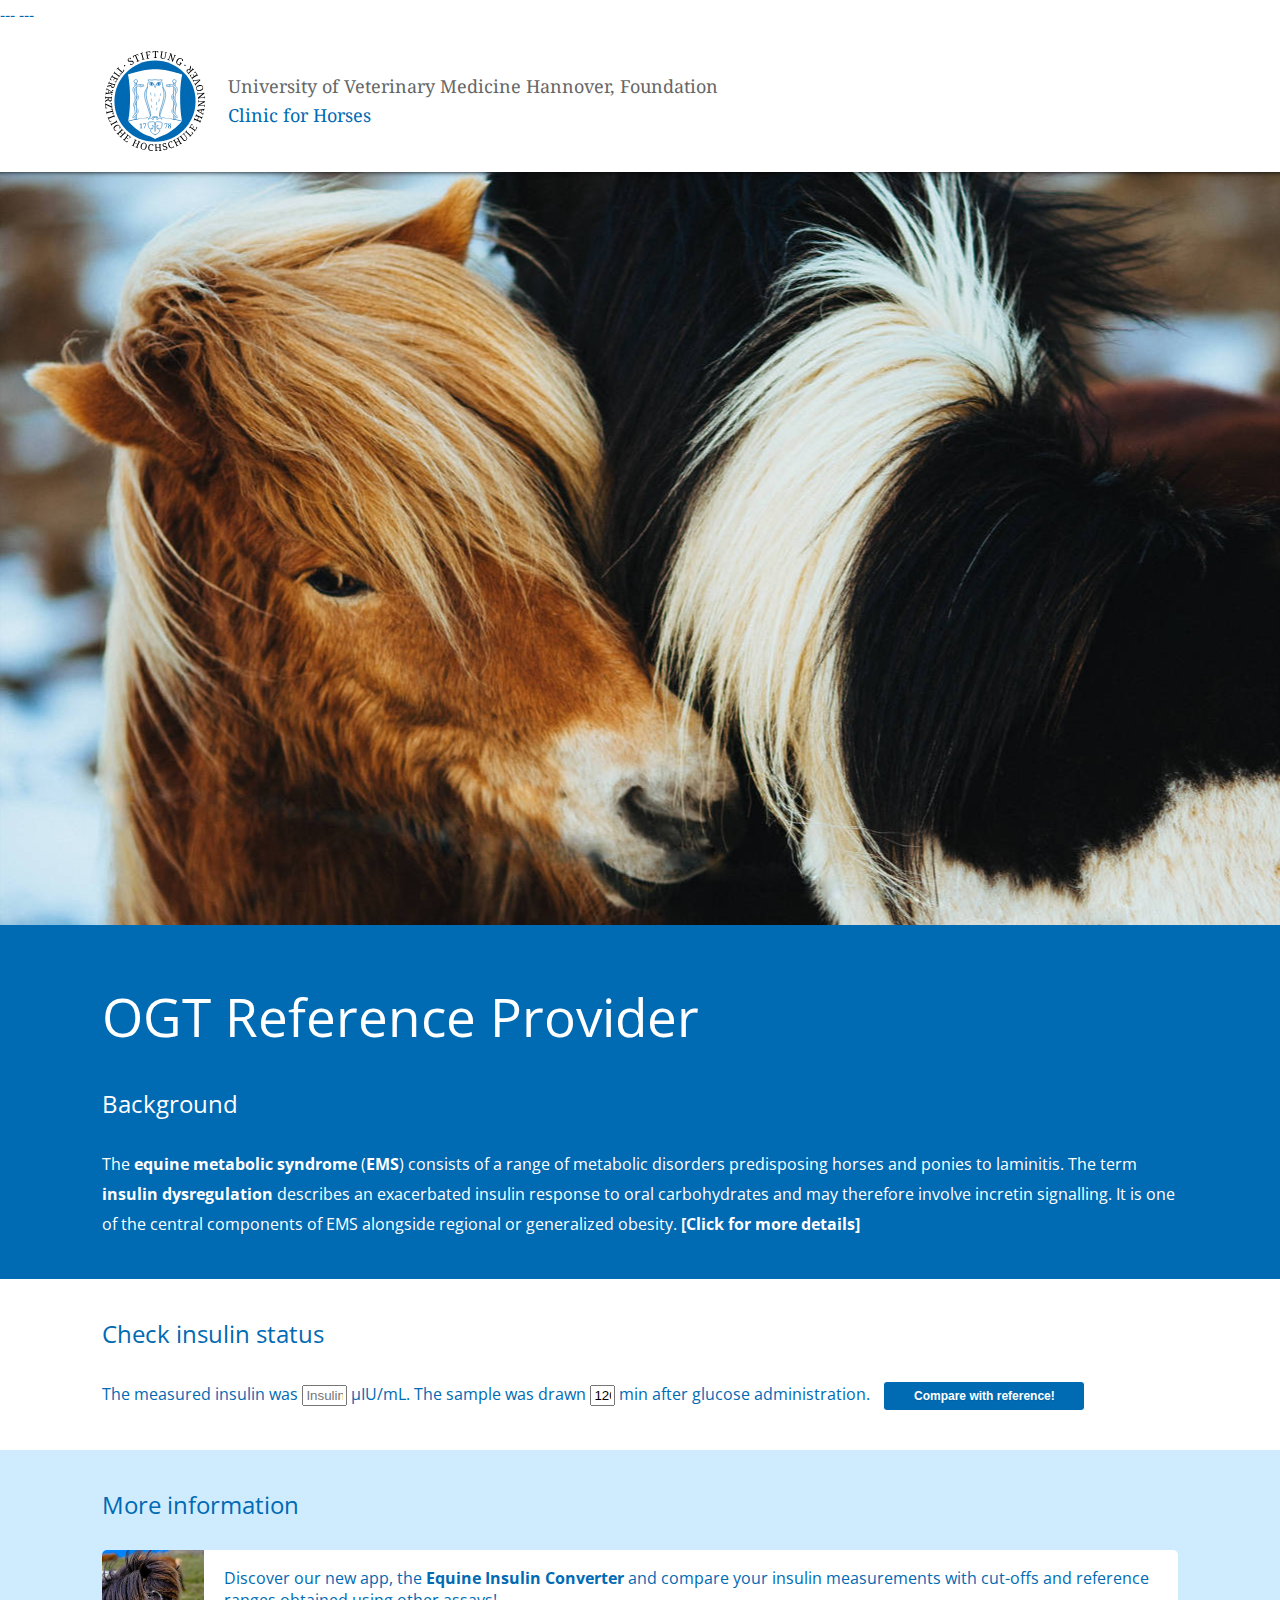
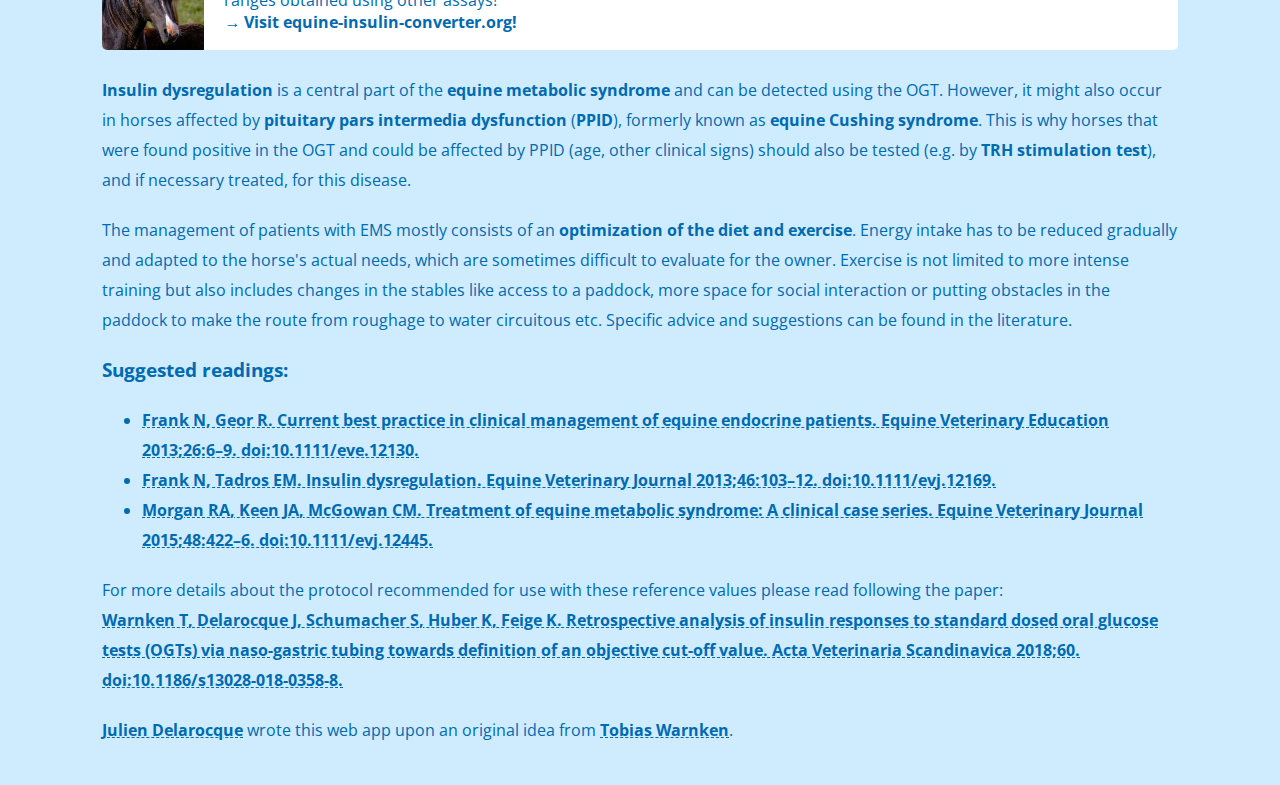
<file: index.html>
---
---
<!DOCTYPE html>
<html>
<head>
  <meta charset="utf-8">
  <meta http-equiv="X-UA-Compatible" content="IE=edge">
  <title>OGT Reference Provider</title>
  <meta name="description" content="A simple WebApp providing references for insulin during OGT in horses.">
  <meta name="viewport" content="width=device-width, initial-scale=1.0">
  <link href="//fonts.googleapis.com/css?family=Droid+Serif|Open+Sans:400,700" rel="stylesheet">
  <link rel="stylesheet" href="css/normalize.css">
  <!-- <link rel="stylesheet" href="css/style.css"> -->
  <link rel="stylesheet" href="css/style.min.css">
  <link rel="apple-touch-icon" sizes="180x180" href="/apple-touch-icon.png">
  <link rel="icon" type="image/png" sizes="32x32" href="/favicon-32x32.png">
  <link rel="icon" type="image/png" sizes="16x16" href="/favicon-16x16.png">
  <link rel="manifest" href="/site.webmanifest">
  <script defer data-domain="ogt-reference-provider.org" src="https://plausible.io/js/plausible.outbound-links.js"></script>
</head>
<body>
<a class="invisible" href="http://www.tiho-hannover.de/pferde">
<header>
  <table>
    <tr>
      <td class="logo-container">
        <div class="logo"></div>
      </td>
      <td>
        University of Veterinary Medicine Hannover, Foundation<br>
        <span class="blue">Clinic for Horses</span>
      </td>
    </tr>
  </table>
</header>
</a>
<div class="banner">
</div>
<section class="intro">
  <h1>OGT Reference Provider</h1>
  <h2>Background</h2>
  <details>
  <summary>
    The <strong>equine metabolic syndrome</strong> (<strong>EMS</strong>)
    consists of a range of metabolic disorders predisposing horses and ponies
    to laminitis. The term <strong>insulin dysregulation</strong> describes an
    exacerbated insulin response to oral carbohydrates and may therefore
    involve incretin signalling. It is one of the central components of EMS
    alongside regional or generalized obesity. 
  </summary>
  <p>
    <strong>Insulin resistance</strong> results from an altered response of
    peripheral tissues to insulin and is associated with insulin dysregulation.
    However, not every horse suffering from insulin dysregulation is insulin
    resistant. Therefore, diagnostic tests for EMS should not rely solely on
    insulin sensitivity.
  </p>
  <p>
    Protocol for the <strong>oral glucose test</strong> (<strong>OGT</strong>):
  </p>
  <ol>
    <li>Let the horse fast overnight.</li>
    <li>Collect a basal blood sample.</li>
    <li>
      Administer 1 g glucose/kg bodyweight in 2L of water via nasogastric
      tubing.
    </li>
    <li>
      Collect a second sample around 120 min (maximal range 90 and 180 min). The
      horse should not be allowed to eat in the meantime.
    </li>
    <li>
      Analyze the samples for glucose and insulin. The latter should be measured
      using the Mercodia<sup>&reg;</sup> Equine Insulin ELISA to ensure the
      obtention of a valid diagnosis based on the here provided reference range.
    </li>
  </ol>
  <p>
    In contrast to tests like the <strong>combined glucose/insulin test</strong>
    (<strong>CGIT</strong>), this test has the advantage of being more
    practical to perform in a field environment and to assess postprandial
    hyperinsulinaemia under standardized conditions. Furthermore, in contrast to
    intravenous glucose infusion, enteral glucose can activate
    <strong>incretin</strong> signalling. Therefore, <strong>the OGT is better
    suited to detect insulin dysregulation</strong> than other test, while the
    other tests are more relevant for insulin resistance.
  </p>
  <p>
    This web app is derived from a <a href="#paper">paper</a> that tries to provide
    a <strong>more consistent reference range for insulin</strong> during the
    OGT. In addition, it <strong>alleviates the requirements on timing</strong> by
    providing a <strong>dynamic reference range for insulin at any time-point
    between 90 and 180 minutes</strong>, instead of 120 min only.
    <strong>The reference range is currently only available for insulin measured
    using the Mercodia<sup>&reg;</sup> Equine Insulin ELISA</strong>. If you
    struggle finding a laboratory using this assay you can contact our <a
    href="https://www.tiho-hannover.de/kliniken-institute/kliniken/klinik-fuer-rinder/labore/endokrinologisches-labor">partner
    laboratory</a>.
  </p>
  </details>
</section>
<section class="insulin">
  <h2>Check insulin status</h2>
  <p>
    The measured insulin was <input id="insulin" oninput="validateNumber(this);" placeholder="Insulin"> µIU/mL.
    The sample was drawn <input id="time" oninput="validateTime(this);" value="120">
    min after glucose administration. <button id="check" type="button" onclick="check()">Compare with reference!</button>
  </p>
  <p id="result"></p>
</section>
<section class="more">
  <h2>More information</h2>
    <a class="invisible" href="https://www.equine-insulin-converter.org/">
    <table id="eic-teaser">
    <tr>
      <td class="teaser-container"></td>
      <td class="teaser-text">
        Discover our new app, the <strong>Equine Insulin Converter</strong> and
        compare your insulin measurements with cut-offs and reference ranges obtained
        using other assays!<br><b>&#8594; Visit equine-insulin-converter.org!</b>
      </td>
    </tr>
  </table>
  </a>
  <p>
    <strong>Insulin dysregulation</strong> is a central part of the
    <strong>equine metabolic syndrome</strong> and can be detected using the OGT.
    However, it might also occur in horses affected by <strong>pituitary pars
    intermedia dysfunction</strong> (<strong>PPID</strong>), formerly known as
    <strong>equine Cushing syndrome</strong>. This is why horses that were
    found positive in the OGT and could be affected by PPID (age, other
    clinical signs) should also be tested (e.g. by <strong>TRH stimulation
    test</strong>), and if necessary treated, for this disease.
  </p>
  <p>
    The management of patients with EMS mostly consists of an
    <strong>optimization of the diet and exercise</strong>. Energy intake has to
    be reduced gradually and adapted to the horse's actual needs, which are
    sometimes difficult to evaluate for the owner. Exercise is
    not limited to more intense training but also includes changes in the
    stables like access to a paddock, more space for social interaction or
    putting obstacles in the paddock to make the route from roughage to water
    circuitous etc. Specific advice and suggestions can be found in the
    literature.
  </p>
  <h3 id="suggested">Suggested readings:</h3>
  <ul>
    <li>
      <a href="http://dx.doi.org/10.1111/eve.12130">Frank N, Geor R. Current
      best practice in clinical management of equine endocrine patients.
      Equine Veterinary Education 2013;26:6–9. doi:10.1111/eve.12130.</a>
    </li>
    <li>
      <a href="http://dx.doi.org/10.1111/evj.12169">Frank N, Tadros EM.
      Insulin dysregulation. Equine Veterinary Journal 2013;46:103–12.
      doi:10.1111/evj.12169.</a>
    </li>
    <li>
      <a href="http://dx.doi.org/10.1111/evj.12445">Morgan RA, Keen JA,
      McGowan CM. Treatment of equine metabolic syndrome: A clinical case
      series. Equine Veterinary Journal 2015;48:422–6.
      doi:10.1111/evj.12445.</a>
    </li>
  </ul>
  <p id="paper">
    For more details about the protocol recommended for use with these reference
    values please read following the paper:<br>
    <a href="http://dx.doi.org/10.1186/s13028-018-0358-8">Warnken T, Delarocque
    J, Schumacher S, Huber K, Feige K. Retrospective analysis of insulin
    responses to standard dosed oral glucose tests (OGTs) via naso-gastric
    tubing towards definition of an objective cut-off value. Acta Veterinaria
    Scandinavica 2018;60. doi:10.1186/s13028-018-0358-8.</a>
  </p>
  <p>
    <a href="https://www.researchgate.net/profile/Julien_Delarocque">Julien
    Delarocque</a> wrote this web app upon an original idea from
    <a href="https://www.researchgate.net/profile/Tobias-Warnken">Tobias Warnken</a>.
  </p>
</section>
<script>
{% include script.min.js %}</script>
<!--[if lt IE 9]><script type="text/javascript" src="https://cdnjs.cloudflare.com/ajax/libs/html5shiv/3.7.3/html5shiv.min.js"></script><![endif]-->
<script type="text/javascript" src="js/details-shim.min.js"></script>
</body>
</html>
</file>
<file: css/style.css>
body {
    font-family: 'Open Sans',sans-serif;
    font-size: 16px;
    line-height: 30px;
    color: #006ab3;
    background: #fff;
    margin: 0
}

body,h1,h2 {
    font-weight: 400
}

h1 {
    margin: 20px 8% 40px;
    color: #fff;
    font-size: 40pt;
    line-height: 1.2
}

h2 {
    margin: 0 8% 30px
}

section {
    padding: 40px 0
}

details.details_shim_closed, details.details_shim_open {
  display: block
}

details.details_shim_closed > * {
  display: none
}

details.details_shim_closed > summary, details.details_shim_open > summary {
  display: block
}

details > summary::-webkit-details-marker {
  display:none
}

details > summary:first-of-type {
  list-style-type: none
}

details.details_shim_closed > summary:after, details > summary:after,
details.details_shim_open > summary:after, details[open] > summary:after {
  content: " [Click for more details]";
  font-weight: 700;
  /*font-family: monospace*/
}

details.details_shim_open > summary:after, details[open] > summary:after {
  content: " [Click for less details]";
}

h3, ul, p, details {
    margin: 0 8%
}

details > p {
    margin: 0
}

p+p, p+details, details+p, summary+p, p+h3, h3+p, ul+p, p+ul, h3+ul {
    padding-top: 20px
}

.invisible,a {
    background: 0 0
}

a {
    color: inherit;
    text-decoration: underline dashed 1px;
    font-weight: 700
}

.invisible {
    text-decoration: none;
    font-weight: inherit;
    cursor: pointer;
    -webkit-touch-callout: none;
    -webkit-user-select: none;
    -khtml-user-select: none;
    -moz-user-select: none;
    -ms-user-select: none;
    user-select: none;
    outline: 0
}

img {
    display: block
}

header {
    margin: 18px 0;
    width: 100%
}

header table {
    vertical-align: middle;
    font-family: 'Droid Serif',serif;
    color: #666;
    width: 100%;
    padding: 0 8%;
    line-height: 1.6;
    font-size: large
}

.logo-container {
    width: 100px;
    padding-right: 20px
}

.logo {
    width: 100%;
    background-image: url(../images/tiho.png);
    background-image: linear-gradient(transparent,transparent),url(../images/tiho.svg);
    background-size: cover;
    height: 0;
    padding: 0 0 100%
}

#eic-teaser {
    margin: 0 8% 25px;
    border-radius: 5px;
    background-color: #fff;
    border-collapse: collapse;
    overflow: hidden;
    width: 84%
}

.teaser-text {
    padding: 8px 8px 8px 20px;
}

.teaser-container {
    width: 8%;
    min-width: 100px;
    height: 100px;
    background-image: url(../images/eic_banner.jpg);
    background-size: cover;
    background-position-y: center;
    background-position-x: 70%;
}

.blue {
    color: #006ab3
}

.banner {
    position: relative
}

.banner:after {
    content: '';
    display: block;
    position: absolute;
    top: 0;
    width: 100%;
    height: 100%;
    box-shadow: inset 0 5px 5px -5px #000
}

.intro {
    background: #006ab3;
    color: #fff
}

.more {
    background: #cfecff
}

#insulin,#time {
    width: 45px;
    text-align: right
}

#time {
    width: 25px
}

#result {
    margin-top: 30px;
    padding: 10px;
    border-radius: 5px;
    color: #333
}

#result:empty {
    display: none
}

.insulin button {
    background: #006bb3;
    color: #fff;
    border-radius: 3px;
    border: 0;
    padding: 7px;
    font-weight: 700;
    font-size: 12px;
    text-align: center;
    text-shadow: 0 1px 0 rgba(0,0,0,.1);
    width: 200px;
    cursor: pointer;
    margin-left: 10px;
    -webkit-touch-callout: none;
    -webkit-user-select: none;
    -khtml-user-select: none;
    -moz-user-select: none;
    -ms-user-select: none;
    user-select: none
}

.insulin button:active {
    background: #cfecff;
    color: #006bb3
}

.insulin button:active,.insulin button:focus,.insulin button:hover {
    outline: 0
}

@media (hover: hover) {
  .insulin button:hover {
    background: #cfecff;
    color: #006bb3
  }
}

@media only screen and (max-width:599px) {
    .banner {
        height: 363px
    }

    .banner:after {
        background: url(../images/banner_599.jpg);
        background-position: center
    }

    header {
        margin: 8px 0
    }

    header table {
        padding: 0 3%;
        font-size: small
    }

    .logo-container {
        width: 90px
    }

    h1 {
        font-size: 30pt
    }

    h1,h2 {
        margin: 0 3% 20px
    }

    h3, ul, p, details {
        margin: 0 3%
    }
    
    #eic-teaser {
        margin: 0 3% 20px;
        width: 94%
    }

    details > p {
        margin: 0
    }

    section {
        padding: 25px 0
    }

    body {
        font-size: 14px
    }

    .insulin button {
        display: block;
        margin: 20px auto 0
    }
}

@media only screen and (min-width:600px) and (max-width:899px) {
    .banner {
        height: 480px
    }

    .banner:after {
        background: url(../images/banner_899.jpg);
        background-position: center
    }

    header {
        margin: 8px 0
    }

    header table {
        padding: 0 3%;
        font-size: medium
    }

    .logo-container {
        width: 70px
    }

    h1 {
        font-size: 30pt
    }

    h1,h2 {
        margin: 0 3% 20px
    }

    h3, ul, p, details {
        margin: 0 3%
    }
    
    #eic-teaser {
        margin: 0 3% 20px;
        width: 94%
    }

    details > p {
        margin: 0
    }

    section {
        padding: 25px 0
    }

    body {
        font-size: 15px
    }

    .insulin button {
        display: block;
        margin: 20px auto 0
    }
}

@media only screen and (min-width:900px) and (max-width:1199px) {
    .banner {
        height: 515px
    }

    .banner:after {
        background: url(../images/banner_1199.jpg);
        background-position: center
    }

    .insulin button {
        display: block;
        margin: 20px auto 0
    }
}

@media only screen and (min-width:1200px) {
    .banner {
        height: 753px
    }

    .banner:after {
        background: url(../images/banner_1999.jpg);
        background-position: center
    }
}

@media only screen and (min-width:2000px) {
    .banner {
        height: 980px
    }

    .banner:after {
        background: url(../images/banner_big.jpg);
        background-position: center
    }
}
</file>
<file: css/style.min.css>
body{font-family:'Open Sans',sans-serif;font-size:16px;line-height:30px;color:#006ab3;background:#fff;margin:0}body,h1,h2{font-weight:400}h1{margin:20px 8% 40px;color:#fff;font-size:40pt;line-height:1.2}h2{margin:0 8% 30px}section{padding:40px 0}details.details_shim_closed,details.details_shim_open{display:block}details.details_shim_closed > *{display:none}details.details_shim_closed > summary,details.details_shim_open > summary{display:block}details > summary::-webkit-details-marker{display:none}details > summary:first-of-type{list-style-type:none}details > summary:after,details.details_shim_closed > summary:after,details.details_shim_open > summary:after,details[open] > summary:after{content:" [Click for more details]";font-weight:700}details.details_shim_open > summary:after,details[open] > summary:after{content:" [Click for less details]"}details,h3,p,ul{margin:0 8%}details > p{margin:0}details+p,h3+p,h3+ul,p+details,p+h3,p+p,p+ul,summary+p,ul+p{padding-top:20px}.invisible,a{background:0 0}a{color:inherit;text-decoration:underline dashed 1px;text-decoration-line:underline;font-weight:700}.invisible{text-decoration:none;font-weight:inherit;cursor:pointer;-webkit-touch-callout:none;-webkit-user-select:none;-khtml-user-select:none;-moz-user-select:none;-ms-user-select:none;user-select:none;outline:0}img{display:block}header{margin:18px 0;width:100%}header table{vertical-align:middle;font-family:'Droid Serif',serif;color:#666;width:100%;padding:0 8%;line-height:1.6;font-size:large}.logo-container{width:100px;padding-right:20px}.logo{width:100%;background-image:url("../images/tiho.png");background-image:linear-gradient(transparent,transparent),url(../images/tiho.svg);background-size:cover;height:0;padding:0 0 100%}#eic-teaser{margin:0 8% 25px;border-radius:5px;background-color:#fff;border-collapse:collapse;overflow:hidden;width:84%}.teaser-text{padding:8px 8px 8px 20px}.teaser-container{width:8%;min-width:100px;height:100px;background-image:url("../images/eic_banner.jpg");background-size:cover;background-position-y:center;background-position-x:70%}.blue{color:#006ab3}.banner{position:relative}.banner:after{content:'';display:block;position:absolute;top:0;width:100%;height:100%;box-shadow:inset 0 5px 5px -5px #000}.intro{background:#006ab3;color:#fff}.more{background:#cfecff}#insulin,#time{width:45px;text-align:right}#time{width:25px}#result{margin-top:30px;padding:10px;border-radius:5px;color:#333}#result:empty{display:none}.insulin button{background:#006bb3;color:#fff;border-radius:3px;border:0;padding:7px;font-weight:700;font-size:12px;text-align:center;text-shadow:0 1px 0 rgba(0,0,0,.1);width:200px;cursor:pointer;margin-left:10px;-webkit-touch-callout:none;-webkit-user-select:none;-khtml-user-select:none;-moz-user-select:none;-ms-user-select:none;user-select:none}.insulin button:active{background:#cfecff;color:#006bb3}.insulin button:active,.insulin button:focus,.insulin button:hover{outline:0}@media (hover: hover){.insulin button:hover{background:#cfecff;color:#006bb3}}@media only screen and (max-width:599px){.banner{height:363px}.banner:after{background:url("../images/banner_599.jpg");background-position:center}header{margin:8px 0}header table{padding:0 3%;font-size:small}.logo-container{width:90px}h1{font-size:30pt}h1,h2{margin:0 3% 20px}details,h3,p,ul{margin:0 3%}#eic-teaser{margin:0 3% 20px;width:94%}details > p{margin:0}section{padding:25px 0}body{font-size:14px}.insulin button{display:block;margin:20px auto 0}}@media only screen and (min-width:600px) and (max-width:899px){.banner{height:480px}.banner:after{background:url("../images/banner_899.jpg");background-position:center}header{margin:8px 0}header table{padding:0 3%;font-size:medium}.logo-container{width:70px}h1{font-size:30pt}h1,h2{margin:0 3% 20px}details,h3,p,ul{margin:0 3%}#eic-teaser{margin:0 3% 20px;width:94%}details > p{margin:0}section{padding:25px 0}body{font-size:15px}.insulin button{display:block;margin:20px auto 0}}@media only screen and (min-width:900px) and (max-width:1199px){.banner{height:515px}.banner:after{background:url("../images/banner_1199.jpg");background-position:center}.insulin button{display:block;margin:20px auto 0}}@media only screen and (min-width:1200px){.banner{height:753px}.banner:after{background:url("../images/banner_1999.jpg");background-position:center}}@media only screen and (min-width:2000px){.banner{height:980px}.banner:after{background:url("../images/banner_big.jpg");background-position:center}}
</file>
